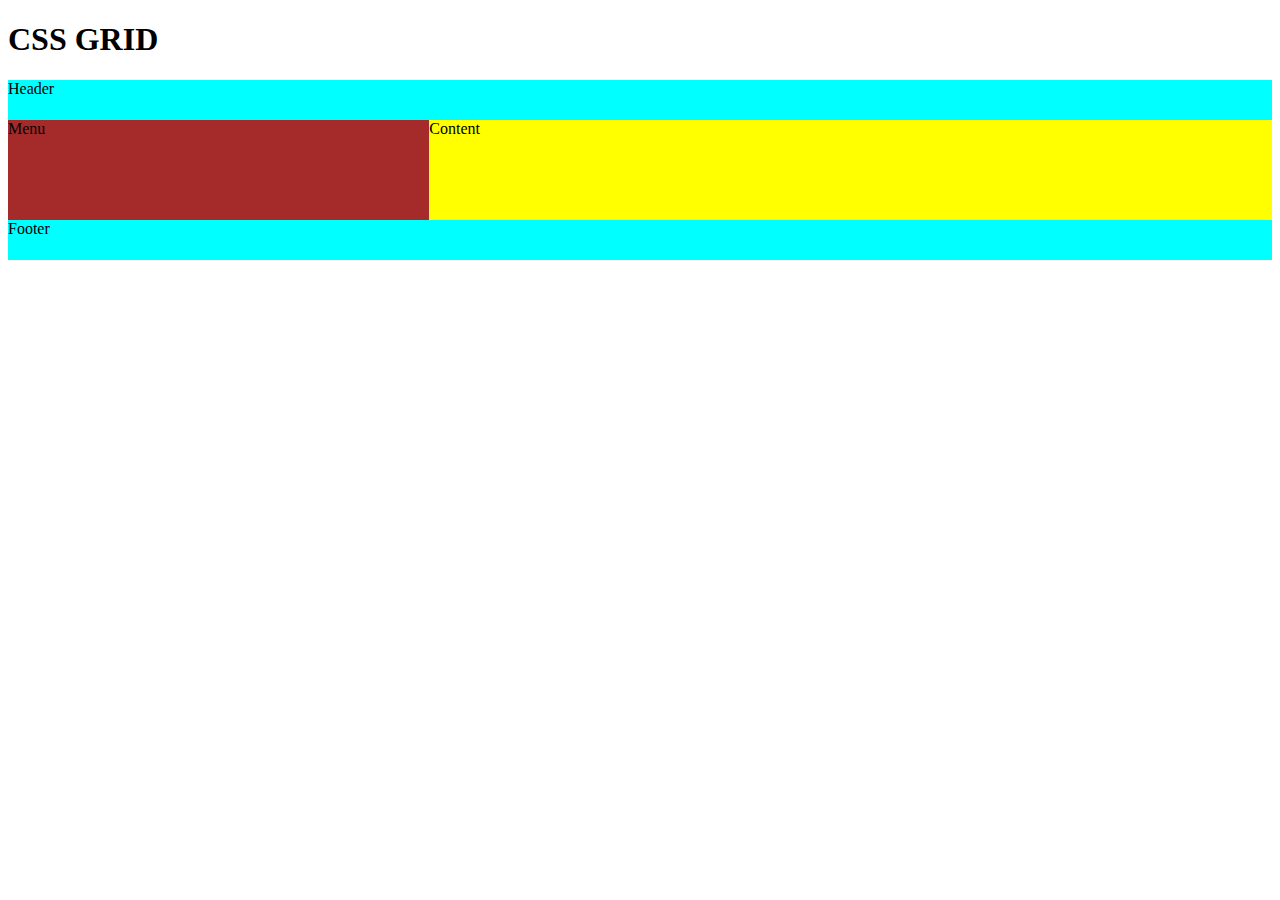
<file: index.html>
<!DOCTYPE html>
<html lang="en">
    <head>
        <meta charset="UTF-8">
        <meta name="viewport" content="width=device-width, initial-scale=1.0">
        <title>Document</title>
        <link rel="stylesheet" href="index.css">
    </head>
    <body>
        <h1 class="title">CSS GRID</h1>
        <div class="wrapper">
            <div class="header">Header</div>
            <div class="menu">Menu</div>
            <div class="content">Content</div>
            <div class="footer">Footer</div>
        </div>
    </body>
</html>
</file>
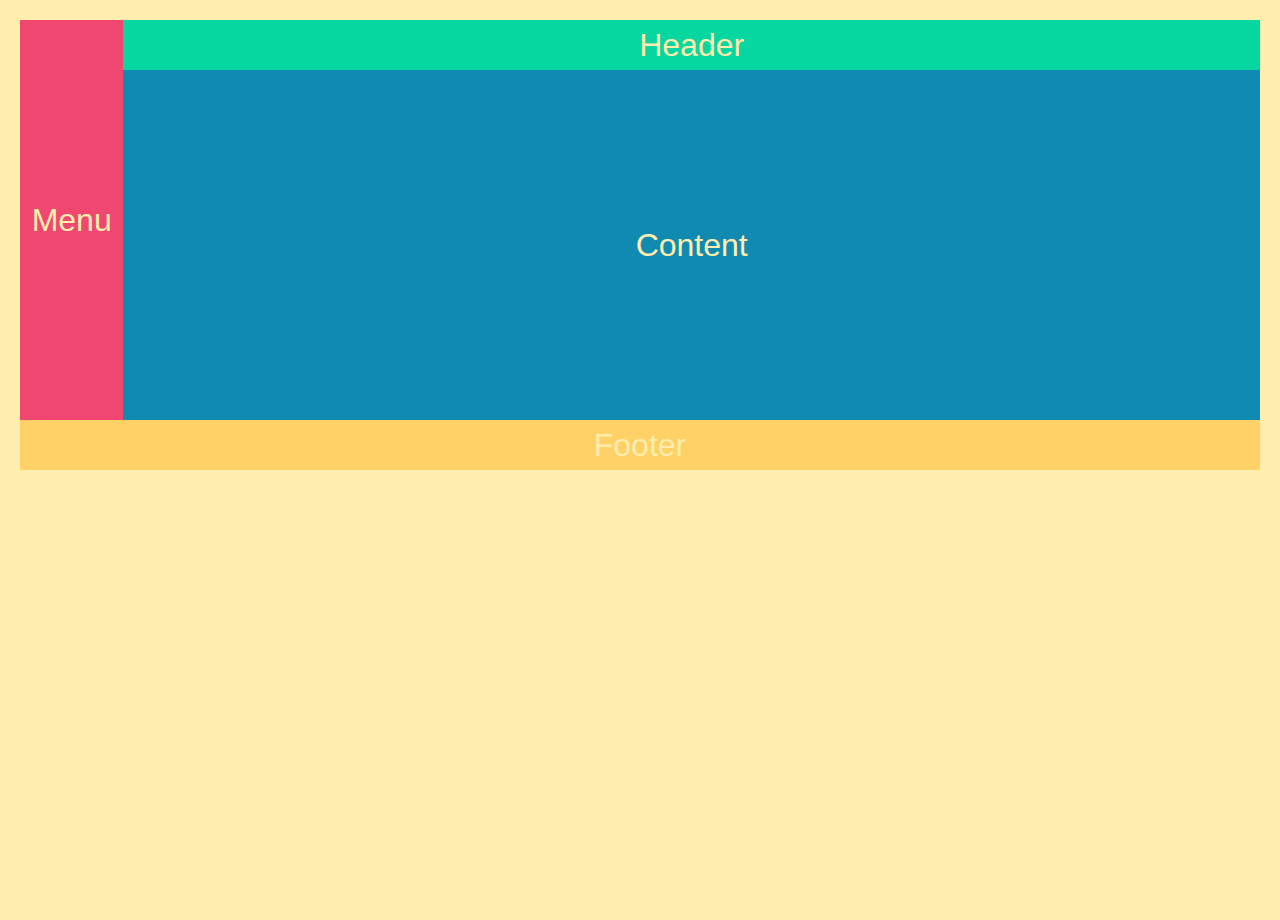
<file: base.html>
<!DOCTYPE html>
<html lang="en">
    <head>
        <meta charset="UTF-8">
        <meta name="viewport" content="width=device-width, initial-scale=1.0">
        <title>Css Grid Layout</title>
        <link rel="stylesheet" href="base.css">
        <style>
            .container{
                height: 50%;
                display: grid;
                grid-template-columns: repeat(12, 1fr);
                grid-template-rows: 50px 1fr 50px;
            }
            .header{
               /* grid-column-start: 1;
                grid-column-end: -1; */
                grid-column: 2 / -1; /* start / end */
            }
            .footer{
                grid-column: 1 / span 12; /* span 2 -> means reach 12 column */ 
            }
            .content{
                grid-column: 2 / span 11;
            }
            .menu{
                grid-row: 1/-2;
            }
        </style>
    </head>
    <body>
        <div class="container">
            <div class="header">Header</div>
            <div class="menu">Menu</div>
            <div class="content">Content</div>
            <div class="footer">Footer</div>
        </div>
    </body>
</html>
</file>
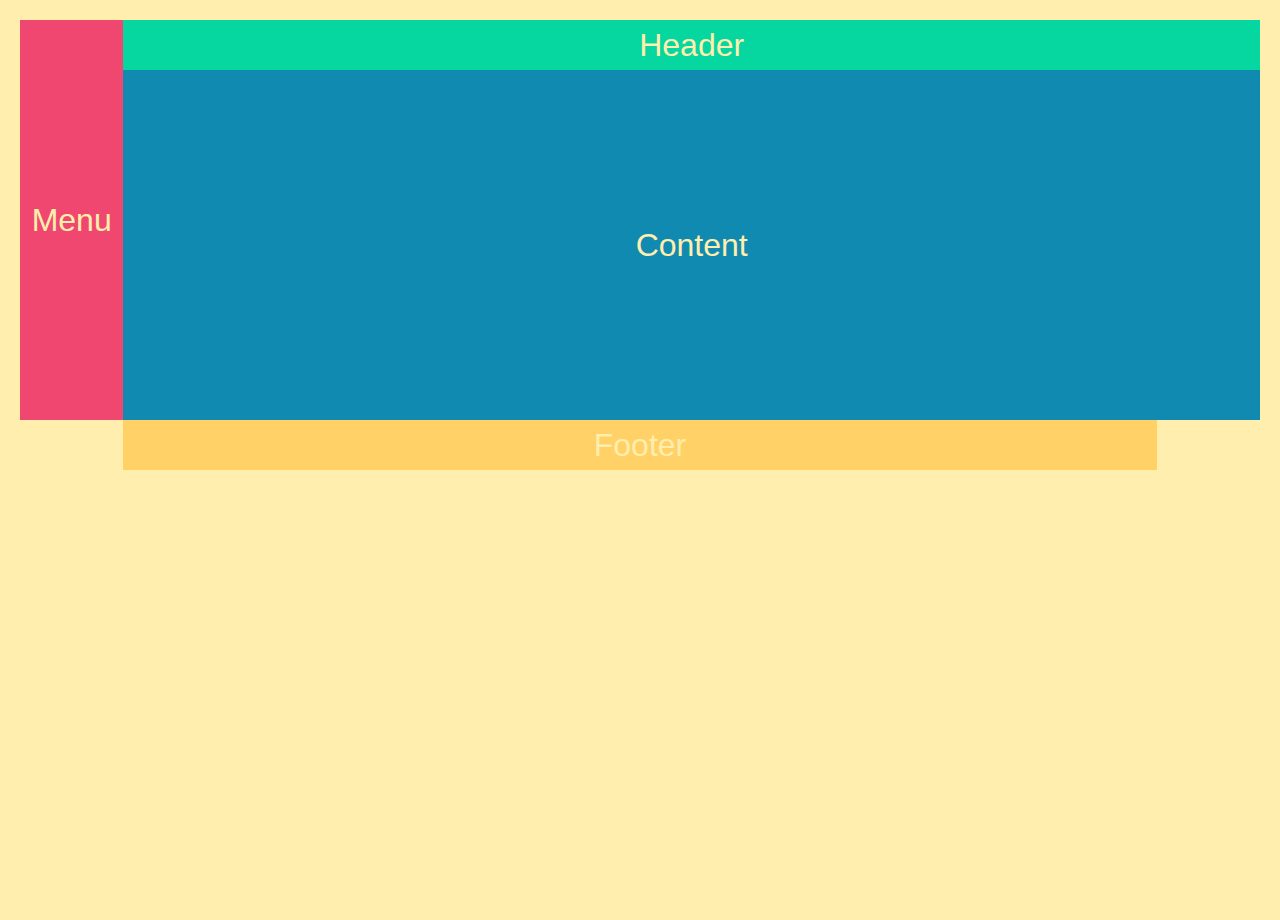
<file: base1.html>
<!DOCTYPE html>
<html lang="en">
    <head>
        <meta charset="UTF-8">
        <meta name="viewport" content="width=device-width, initial-scale=1.0">
        <title>Css Grid Layout 1</title>
        <link rel="stylesheet" href="base.css">
        <style>
            .container{
                height: 50%;
                display: grid;
                grid-template-columns: repeat(12, 1fr);
                grid-template-rows: 50px 1fr 50px;
                grid-template-areas: 
                "m h h h h h h h h h h h"
                "m c c c c c c c c c c c"
                ". f f f f f f f f f f .";
            }
            .header{
                grid-area: h;
            }
            .menu{
                grid-area: m;
            }
            .content{
                grid-area: c;
            }
            .footer{
                grid-area: f;
            }
        </style>
    </head>
    <body>
        <div class="container">
            <div class="header">Header</div>
            <div class="menu">Menu</div>
            <div class="content">Content</div>
            <div class="footer">Footer</div>
        </div>
    </body>
</html>
</file>
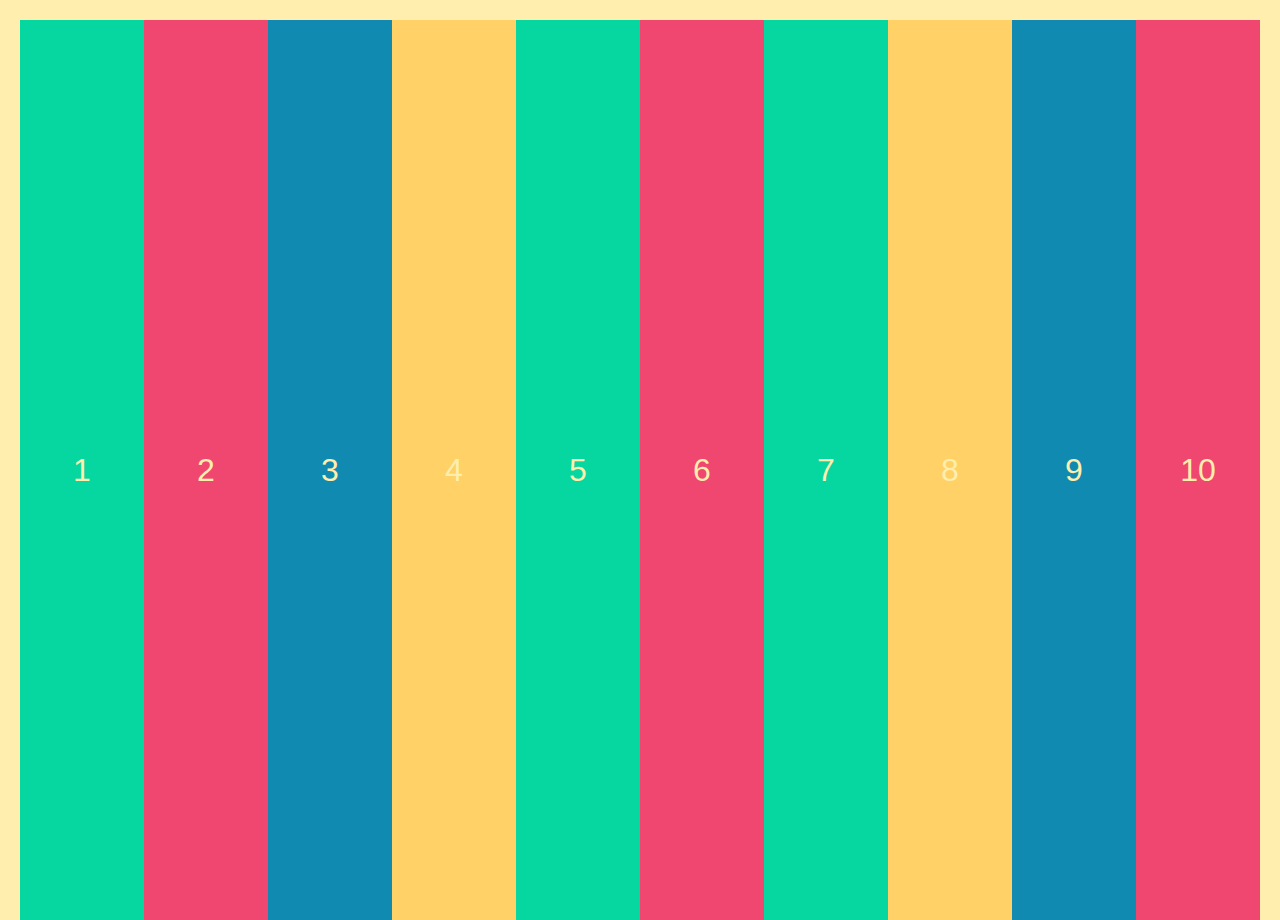
<file: base2.html>
<!DOCTYPE html>
<html lang="en">
    <head>
        <meta charset="UTF-8">
        <meta name="viewport" content="width=device-width, initial-scale=1.0">
        <title>Css Grid layout 2</title>
        <link rel="stylesheet" href="base.css">
        <style>
            .container{
                height: 100%;
                display: grid;
                grid-template-columns: repeat(auto-fit, minmax(100px,1fr));
                grid-template-rows: repeat(1, 1fr);
                grid-auto-rows: 1fr;
            }
        </style>
    </head>
    <body>
        <div class="container">
            <div>1</div>
            <div>2</div>
            <div>3</div>
            <div>4</div>
            <div>5</div>
            <div>6</div>
            <div>7</div>
            <div>8</div>
            <div>9</div>
            <div>10</div>
        </div>
    </body>
</html>
</file>
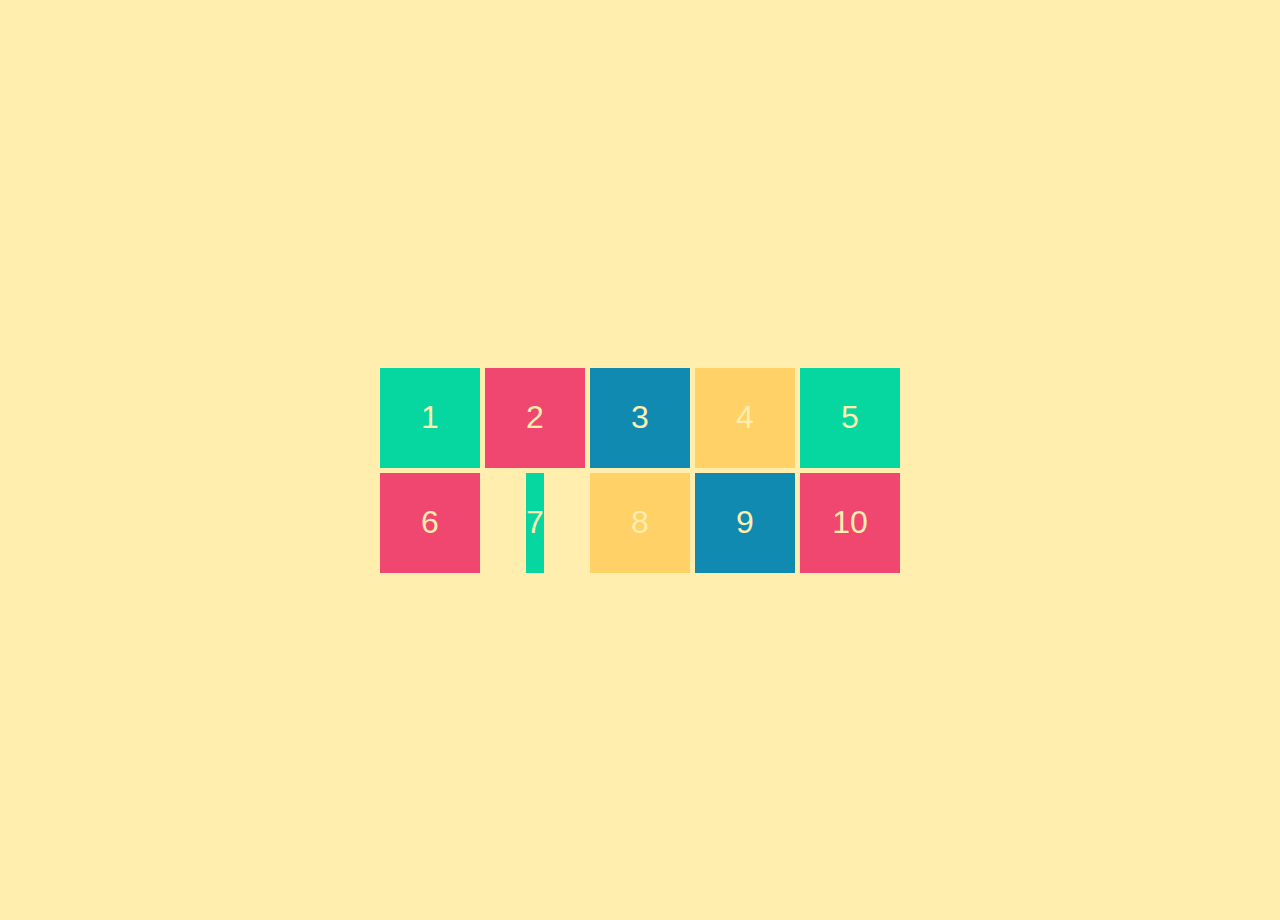
<file: base3.html>
<!DOCTYPE html>
<html lang="en">
    <head>
        <meta charset="UTF-8">
        <meta name="viewport" content="width=device-width, initial-scale=1.0">
        <title>Css Grid layout 2</title>
        <link rel="stylesheet" href="base.css">
        <style>
            .container{
                height: 100%;
                display: grid;
                grid-template-columns: repeat(5, 100px);
                grid-template-rows: repeat(2, 100px);
                grid-gap: 5px;
                justify-content: center;
                align-content: center;
            }
            .seven{
                justify-self: center;
            }
        </style>
    </head>
    <body>
        <div class="container">
            <div>1</div>
            <div>2</div>
            <div>3</div>
            <div>4</div>
            <div>5</div>
            <div>6</div>
            <div class="seven">7</div>
            <div>8</div>
            <div>9</div>
            <div>10</div>
        </div>
    </body>
</html>
</file>
<file: index.css>
.wrapper{
    display: grid;
    grid-template-columns: repeat(12, 1fr);
    grid-template-rows: 40px 100px 40px;
}

.header{
    grid-column: span 12;
    background-color: aqua;
}

.menu{
    grid-column: span 4;
    background-color: brown;
}

.content{
    grid-column: span 8;
    background-color: yellow;
}

.footer{
    grid-column: span 12;
    background-color: aqua;
}

@media screen and (max-width: 430px) {
    .header {
        grid-column: span 8;
    }

    .menu{
        grid-row: 1;
        grid-column: span 4;
    }

    .content{
        grid-column: span 12;
    }
}
</file>
<file: base.css>
html,
body {
  background-color: #ffeead;
  margin: 10px;
  height: 100vh;
  font-family: -apple-system, BlinkMacSystemFont, "Segoe UI", Roboto, Helvetica,
    Arial, sans-serif, "Apple Color Emoji", "Segoe UI Emoji", "Segoe UI Symbol";
}


.container > div{
    display: flex;
    justify-content: center;
    align-items: center;
    font-size: 2em;
    color: #ffeead;
}

.container > div:nth-child(1n) {
    background-color: #06d6a0;
  }
  
  .container > div:nth-child(3n) {
    background-color: #118ab2;
  }
  
  .container > div:nth-child(2n) {
    background-color: #ef476f;
  }
  
  .container > div:nth-child(4n) {
    background-color: #ffd166;
  }
</file>
